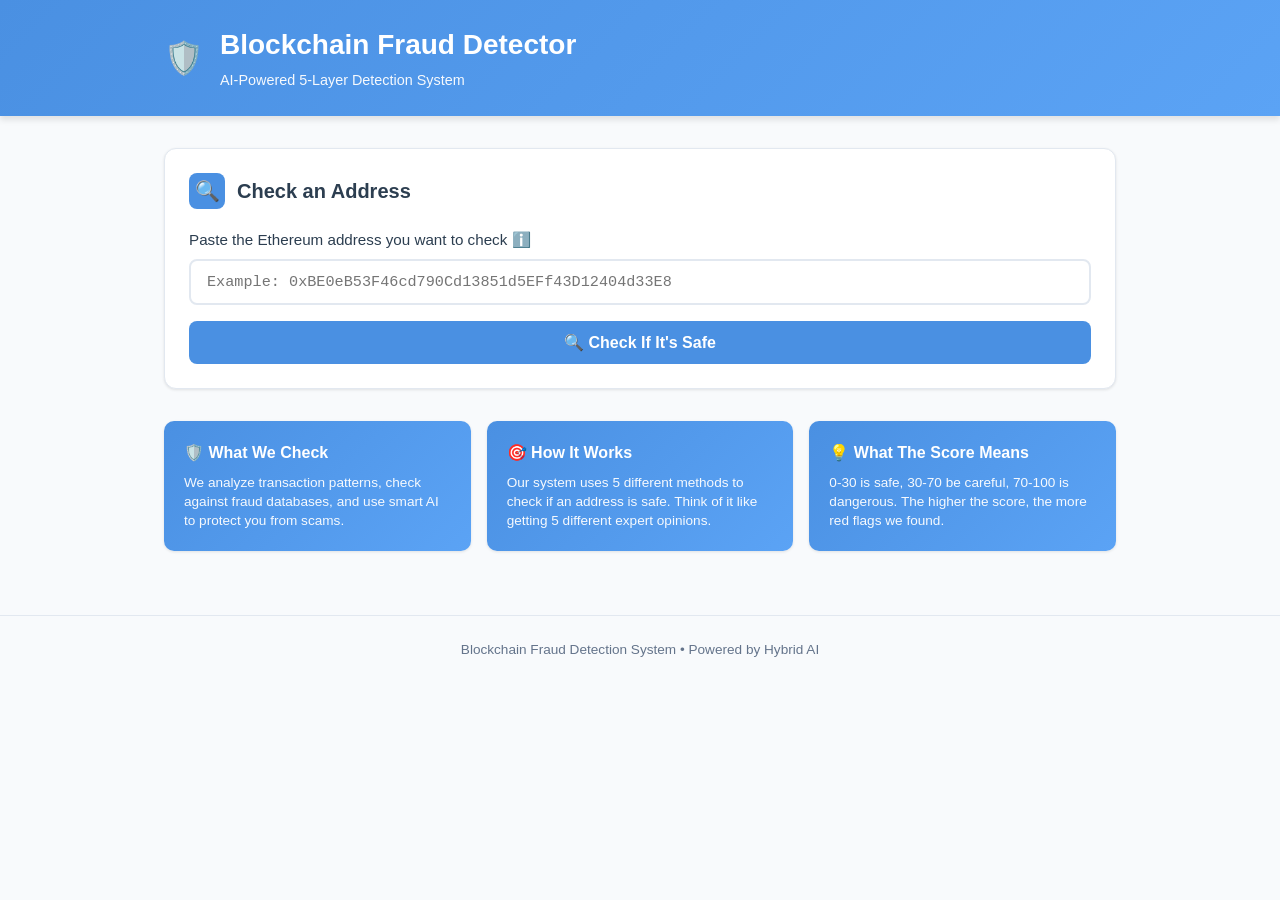
<file: templates/index.html>
<!DOCTYPE html>
<html lang="en">
<head>
    <meta charset="UTF-8">
    <meta name="viewport" content="width=device-width, initial-scale=1.0">
    <title>Blockchain Fraud Detector</title>
    <link rel="stylesheet" href="/static/css/style.css">
</head>
<body>
    <!-- Compact Header -->
    <header class="header">
        <div class="container">
            <div class="header-content">
                <div class="logo-icon">🛡️</div>
                <div>
                    <h1>Blockchain Fraud Detector</h1>
                    <p class="subtitle">AI-Powered 5-Layer Detection System</p>
                </div>
            </div>
        </div>
    </header>

    <!-- Main Content -->
    <main class="main">
        <div class="container">
            <!-- Input Section -->
            <div class="card">
                <div class="card-header">
                    <div class="card-icon">🔍</div>
                    <h2 class="card-title">Check an Address</h2>
                </div>
                
                <form id="checkForm">
                    <div class="input-group">
                        <label for="addressInput">
                            Paste the Ethereum address you want to check
                            <span class="tooltip" data-tooltip="Should start with 0x and be 42 characters long">ℹ️</span>
                        </label>
                        <input 
                            type="text" 
                            id="addressInput" 
                            placeholder="Example: 0xBE0eB53F46cd790Cd13851d5EFf43D12404d33E8"
                            autocomplete="off"
                            spellcheck="false"
                        >
                    </div>
                    
                    <button type="submit" class="btn" id="checkBtn">
                        🔍 Check If It's Safe
                    </button>
                </form>
            </div>

            <!-- Results Section -->
            <div id="results" class="results">
                <!-- Risk Score Card -->
                <div class="card">
                    <div class="card-header">
                        <div class="card-icon">📊</div>
                        <h2 class="card-title">Risk Analysis</h2>
                    </div>

                    <div class="risk-score">
                        <!-- Circular Progress -->
                        <div class="score-circle">
                            <svg width="120" height="120">
                                <defs>
                                    <linearGradient id="gradient" x1="0%" y1="0%" x2="100%" y2="100%">
                                        <stop offset="0%" stop-color="#4A90E2" />
                                        <stop offset="100%" stop-color="#5BA3F5" />
                                    </linearGradient>
                                </defs>
                                <circle cx="60" cy="60" r="50" fill="none" stroke="#E8F4F8" stroke-width="8"/>
                                <circle 
                                    id="progressCircle"
                                    cx="60" 
                                    cy="60" 
                                    r="50" 
                                    fill="none" 
                                    stroke="url(#gradient)" 
                                    stroke-width="8"
                                    stroke-linecap="round"
                                    style="transition: stroke-dashoffset 1s ease;"
                                />
                            </svg>
                            <div style="position: absolute; top: 50%; left: 50%; transform: translate(-50%, -50%); text-align: center;">
                                <div class="score-value" id="scoreValue">0</div>
                            </div>
                        </div>

                        <!-- Score Info -->
                        <div class="score-info">
                            <div class="score-label">Safety Score</div>
                            <div id="riskBadge" class="risk-badge risk-low">Checking...</div>
                            
                            <!-- Address Display -->
                            <div class="address-info">
                                <label>Address Checked:</label>
                                <div class="address-display" id="addressDisplay">0x...</div>
                            </div>
                        </div>
                    </div>
                </div>

                <!-- Detection Layers -->
                <div class="card">
                    <div class="card-header">
                        <div class="card-icon">🔬</div>
                        <h2 class="card-title">Our Security Checks</h2>
                    </div>

                    <div id="detectionLayers" class="detection-layers">
                        <!-- Populated by JS -->
                    </div>
                </div>

                <!-- Detailed Analysis -->
                <div class="card">
                    <div class="card-header">
                        <div class="card-icon">💬</div>
                        <h2 class="card-title">What We Found</h2>
                    </div>

                    <div class="explanations" id="explanations">
                        <!-- Populated by JS -->
                    </div>
                </div>
            </div>

            <!-- Info Cards -->
            <div class="info-cards">
                <div class="info-card">
                    <h3>🛡️ What We Check</h3>
                    <p>We analyze transaction patterns, check against fraud databases, and use smart AI to protect you from scams.</p>
                </div>

                <div class="info-card">
                    <h3>🎯 How It Works</h3>
                    <p>Our system uses 5 different methods to check if an address is safe. Think of it like getting 5 different expert opinions.</p>
                </div>

                <div class="info-card">
                    <h3>💡 What The Score Means</h3>
                    <p>0-30 is safe, 30-70 be careful, 70-100 is dangerous. The higher the score, the more red flags we found.</p>
                </div>
            </div>
        </div>
    </main>

    <!-- Footer -->
    <footer class="footer">
        <div class="container">
            <p>Blockchain Fraud Detection System • Powered by Hybrid AI</p>
        </div>
    </footer>

    <script src="/static/js/app.js?v=5.0"></script>
</body>
</html>
</file>
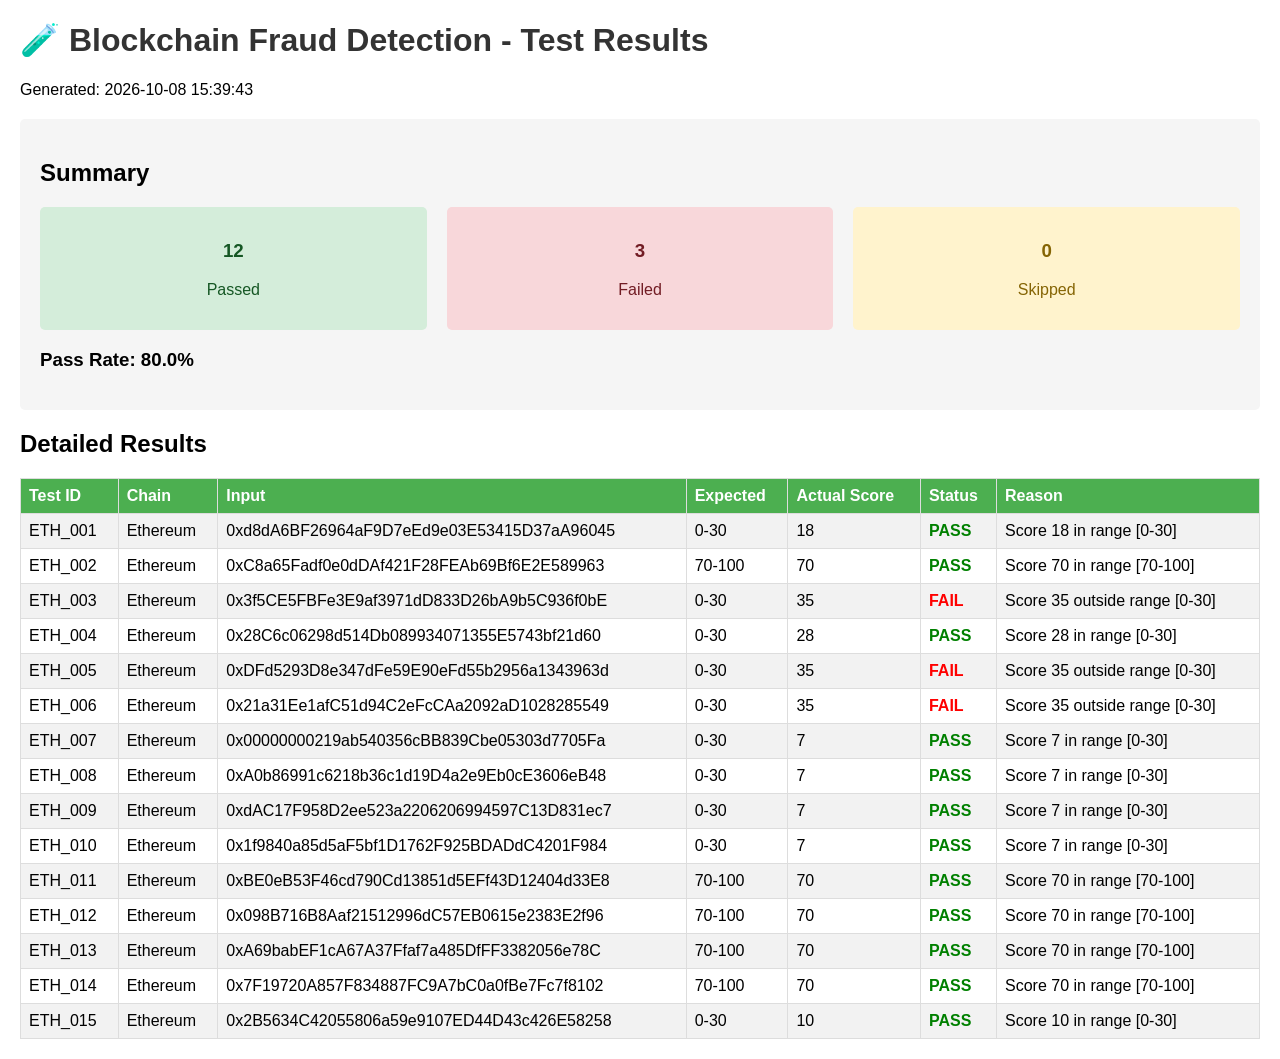
<file: test_data/test_report.html>
<!DOCTYPE html>
<html>
<head>
    <title>Test Results Report</title>
    <style>
        body { font-family: Arial, sans-serif; margin: 20px; }
        h1 { color: #333; }
        .summary { background: #f5f5f5; padding: 20px; border-radius: 5px; margin: 20px 0; }
        .stats { display: flex; gap: 20px; }
        .stat { padding: 15px; border-radius: 5px; flex: 1; text-align: center; }
        .passed { background: #d4edda; color: #155724; }
        .failed { background: #f8d7da; color: #721c24; }
        .skipped { background: #fff3cd; color: #856404; }
        table { border-collapse: collapse; width: 100%; margin-top: 20px; }
        th, td { border: 1px solid #ddd; padding: 8px; text-align: left; }
        th { background-color: #4CAF50; color: white; }
        tr:nth-child(even) { background-color: #f2f2f2; }
        .PASS { color: green; font-weight: bold; }
        .FAIL { color: red; font-weight: bold; }
        .SKIP { color: orange; font-weight: bold; }
    </style>
</head>
<body>
    <h1>🧪 Blockchain Fraud Detection - Test Results</h1>
    <p>Generated: 2026-10-08 15:39:43</p>
    
    <div class="summary">
        <h2>Summary</h2>
        <div class="stats">
            <div class="stat passed">
                <h3>12</h3>
                <p>Passed</p>
            </div>
            <div class="stat failed">
                <h3>3</h3>
                <p>Failed</p>
            </div>
            <div class="stat skipped">
                <h3>0</h3>
                <p>Skipped</p>
            </div>
        </div>
        <h3>Pass Rate: 80.0%</h3>
    </div>
    
    <h2>Detailed Results</h2>
    <table>
        <tr>
            <th>Test ID</th>
            <th>Chain</th>
            <th>Input</th>
            <th>Expected</th>
            <th>Actual Score</th>
            <th>Status</th>
            <th>Reason</th>
        </tr>

        <tr>
            <td>ETH_001</td>
            <td>Ethereum</td>
            <td>0xd8dA6BF26964aF9D7eEd9e03E53415D37aA96045</td>
            <td>0-30</td>
            <td>18</td>
            <td class="PASS">PASS</td>
            <td>Score 18 in range [0-30]</td>
        </tr>

        <tr>
            <td>ETH_002</td>
            <td>Ethereum</td>
            <td>0xC8a65Fadf0e0dDAf421F28FEAb69Bf6E2E589963</td>
            <td>70-100</td>
            <td>70</td>
            <td class="PASS">PASS</td>
            <td>Score 70 in range [70-100]</td>
        </tr>

        <tr>
            <td>ETH_003</td>
            <td>Ethereum</td>
            <td>0x3f5CE5FBFe3E9af3971dD833D26bA9b5C936f0bE</td>
            <td>0-30</td>
            <td>35</td>
            <td class="FAIL">FAIL</td>
            <td>Score 35 outside range [0-30]</td>
        </tr>

        <tr>
            <td>ETH_004</td>
            <td>Ethereum</td>
            <td>0x28C6c06298d514Db089934071355E5743bf21d60</td>
            <td>0-30</td>
            <td>28</td>
            <td class="PASS">PASS</td>
            <td>Score 28 in range [0-30]</td>
        </tr>

        <tr>
            <td>ETH_005</td>
            <td>Ethereum</td>
            <td>0xDFd5293D8e347dFe59E90eFd55b2956a1343963d</td>
            <td>0-30</td>
            <td>35</td>
            <td class="FAIL">FAIL</td>
            <td>Score 35 outside range [0-30]</td>
        </tr>

        <tr>
            <td>ETH_006</td>
            <td>Ethereum</td>
            <td>0x21a31Ee1afC51d94C2eFcCAa2092aD1028285549</td>
            <td>0-30</td>
            <td>35</td>
            <td class="FAIL">FAIL</td>
            <td>Score 35 outside range [0-30]</td>
        </tr>

        <tr>
            <td>ETH_007</td>
            <td>Ethereum</td>
            <td>0x00000000219ab540356cBB839Cbe05303d7705Fa</td>
            <td>0-30</td>
            <td>7</td>
            <td class="PASS">PASS</td>
            <td>Score 7 in range [0-30]</td>
        </tr>

        <tr>
            <td>ETH_008</td>
            <td>Ethereum</td>
            <td>0xA0b86991c6218b36c1d19D4a2e9Eb0cE3606eB48</td>
            <td>0-30</td>
            <td>7</td>
            <td class="PASS">PASS</td>
            <td>Score 7 in range [0-30]</td>
        </tr>

        <tr>
            <td>ETH_009</td>
            <td>Ethereum</td>
            <td>0xdAC17F958D2ee523a2206206994597C13D831ec7</td>
            <td>0-30</td>
            <td>7</td>
            <td class="PASS">PASS</td>
            <td>Score 7 in range [0-30]</td>
        </tr>

        <tr>
            <td>ETH_010</td>
            <td>Ethereum</td>
            <td>0x1f9840a85d5aF5bf1D1762F925BDADdC4201F984</td>
            <td>0-30</td>
            <td>7</td>
            <td class="PASS">PASS</td>
            <td>Score 7 in range [0-30]</td>
        </tr>

        <tr>
            <td>ETH_011</td>
            <td>Ethereum</td>
            <td>0xBE0eB53F46cd790Cd13851d5EFf43D12404d33E8</td>
            <td>70-100</td>
            <td>70</td>
            <td class="PASS">PASS</td>
            <td>Score 70 in range [70-100]</td>
        </tr>

        <tr>
            <td>ETH_012</td>
            <td>Ethereum</td>
            <td>0x098B716B8Aaf21512996dC57EB0615e2383E2f96</td>
            <td>70-100</td>
            <td>70</td>
            <td class="PASS">PASS</td>
            <td>Score 70 in range [70-100]</td>
        </tr>

        <tr>
            <td>ETH_013</td>
            <td>Ethereum</td>
            <td>0xA69babEF1cA67A37Ffaf7a485DfFF3382056e78C</td>
            <td>70-100</td>
            <td>70</td>
            <td class="PASS">PASS</td>
            <td>Score 70 in range [70-100]</td>
        </tr>

        <tr>
            <td>ETH_014</td>
            <td>Ethereum</td>
            <td>0x7F19720A857F834887FC9A7bC0a0fBe7Fc7f8102</td>
            <td>70-100</td>
            <td>70</td>
            <td class="PASS">PASS</td>
            <td>Score 70 in range [70-100]</td>
        </tr>

        <tr>
            <td>ETH_015</td>
            <td>Ethereum</td>
            <td>0x2B5634C42055806a59e9107ED44D43c426E58258</td>
            <td>0-30</td>
            <td>10</td>
            <td class="PASS">PASS</td>
            <td>Score 10 in range [0-30]</td>
        </tr>

    </table>
</body>
</html>
</file>
<file: static/css/style.css>
/* Ultra-Clean Fraud Detection Interface - Compact & User-Friendly */

* {
    margin: 0;
    padding: 0;
    box-sizing: border-box;
}

:root {
    --primary: #4A90E2;
    --primary-light: #E8F4F8;
    --success: #4CAF50;
    --warning: #FF9800;
    --danger: #F44336;
    --text: #2C3E50;
    --text-light: #64748B;
    --border: #E2E8F0;
    --bg: #F8FAFC;
    --white: #FFFFFF;
    --shadow-sm: 0 1px 3px rgba(0,0,0,0.1);
    --shadow-md: 0 4px 6px rgba(0,0,0,0.1);
}

body {
    font-family: -apple-system, BlinkMacSystemFont, 'Segoe UI', Roboto, sans-serif;
    background: var(--bg);
    color: var(--text);
    line-height: 1.5;
    min-height: 100vh;
}

/* Compact Header */
.header {
    background: linear-gradient(135deg, var(--primary) 0%, #5BA3F5 100%);
    color: var(--white);
    padding: 1.5rem 0;
    box-shadow: var(--shadow-md);
}

.container {
    max-width: 1000px;
    margin: 0 auto;
    padding: 0 1.5rem;
}

.header-content {
    display: flex;
    align-items: center;
    gap: 1rem;
}

.logo-icon {
    font-size: 2rem;
}

h1 {
    font-size: 1.75rem;
    font-weight: 700;
    margin: 0;
}

.subtitle {
    font-size: 0.9rem;
    opacity: 0.95;
    margin-top: 0.25rem;
}

/* Main Content - Compact */
.main {
    padding: 2rem 0;
}

/* Card - More Compact */
.card {
    background: var(--white);
    border-radius: 12px;
    padding: 1.5rem;
    box-shadow: var(--shadow-sm);
    margin-bottom: 1.5rem;
    border: 1px solid var(--border);
}

.card-header {
    display: flex;
    align-items: center;
    gap: 0.75rem;
    margin-bottom: 1.25rem;
}

.card-icon {
    width: 36px;
    height: 36px;
    background: var(--primary);
    border-radius: 8px;
    display: flex;
    align-items: center;
    justify-content: center;
    font-size: 1.25rem;
}

.card-title {
    font-size: 1.25rem;
    font-weight: 600;
    color: var(--text);
    margin: 0;
}

/* Input - Clean & Simple */
.input-group {
    margin-bottom: 1rem;
}

label {
    display: block;
    margin-bottom: 0.5rem;
    font-weight: 500;
    font-size: 0.95rem;
    color: var(--text);
}

input[type="text"] {
    width: 100%;
    padding: 0.75rem 1rem;
    font-size: 0.95rem;
    border: 2px solid var(--border);
    border-radius: 8px;
    transition: all 0.2s;
    font-family: 'Courier New', monospace;
    background: var(--white);
}

input[type="text"]:focus {
    outline: none;
    border-color: var(--primary);
    box-shadow: 0 0 0 3px rgba(74, 144, 226, 0.1);
}

/* Button - Clean */
.btn {
    background: var(--primary);
    color: var(--white);
    border: none;
    padding: 0.75rem 2rem;
    font-size: 1rem;
    font-weight: 600;
    border-radius: 8px;
    cursor: pointer;
    transition: all 0.2s;
    width: 100%;
    display: flex;
    align-items: center;
    justify-content: center;
    gap: 0.5rem;
}

.btn:hover {
    background: #3A7BC8;
    transform: translateY(-1px);
    box-shadow: var(--shadow-md);
}

.btn:disabled {
    opacity: 0.6;
    cursor: not-allowed;
    transform: none;
}

/* Loading */
.spinner {
    width: 18px;
    height: 18px;
    border: 2px solid rgba(255,255,255,0.3);
    border-top-color: var(--white);
    border-radius: 50%;
    animation: spin 0.6s linear infinite;
}

@keyframes spin {
    to { transform: rotate(360deg); }
}

/* Results - Compact Layout */
.results {
    display: none;
    animation: fadeIn 0.3s ease;
}

@keyframes fadeIn {
    from { opacity: 0; transform: translateY(10px); }
    to { opacity: 1; transform: translateY(0); }
}

/* Risk Score - Horizontal Layout */
.risk-score {
    display: grid;
    grid-template-columns: auto 1fr;
    gap: 2rem;
    align-items: center;
    padding: 1.5rem;
    background: var(--primary-light);
    border-radius: 10px;
}

.score-circle {
    position: relative;
    width: 120px;
    height: 120px;
}

.score-circle svg {
    transform: rotate(-90deg);
}

.score-info {
    text-align: left;
}

.score-value {
    font-size: 3rem;
    font-weight: 700;
    color: var(--primary);
    line-height: 1;
}

.score-label {
    font-size: 0.9rem;
    color: var(--text-light);
    text-transform: uppercase;
    letter-spacing: 0.5px;
    margin-top: 0.5rem;
}

.risk-badge {
    display: inline-block;
    padding: 0.5rem 1.5rem;
    border-radius: 20px;
    font-weight: 600;
    font-size: 0.95rem;
    margin-top: 1rem;
}

.risk-low { background: var(--success); color: white; }
.risk-medium { background: var(--warning); color: white; }
.risk-high { background: var(--danger); color: white; }

/* Address Display - Compact */
.address-info {
    background: var(--bg);
    padding: 1rem;
    border-radius: 8px;
    margin-top: 1rem;
}

.address-info label {
    font-size: 0.85rem;
    margin-bottom: 0.5rem;
    color: var(--text-light);
}

.address-display {
    font-family: 'Courier New', monospace;
    font-size: 0.9rem;
    color: var(--primary);
    word-break: break-all;
    padding: 0.75rem;
    background: var(--white);
    border-radius: 6px;
    border: 1px solid var(--border);
}

/* Detection Layers - Compact Grid */
.detection-layers {
    display: grid;
    grid-template-columns: repeat(auto-fit, minmax(200px, 1fr));
    gap: 1rem;
}

.layer-card {
    background: var(--white);
    padding: 1rem;
    border-radius: 8px;
    border: 1px solid var(--border);
    transition: all 0.2s;
}

.layer-card:hover {
    box-shadow: var(--shadow-md);
    transform: translateY(-2px);
}

.layer-header {
    display: flex;
    align-items: center;
    justify-content: space-between;
    margin-bottom: 0.5rem;
}

.layer-name {
    font-weight: 600;
    font-size: 0.9rem;
    color: var(--text);
    display: flex;
    align-items: center;
    gap: 0.5rem;
}

.layer-score {
    font-size: 1.5rem;
    font-weight: 700;
    color: var(--primary);
}

.layer-confidence {
    font-size: 0.75rem;
    color: var(--text-light);
    background: var(--primary-light);
    padding: 0.25rem 0.75rem;
    border-radius: 12px;
    display: inline-block;
}

/* Explanations - Compact List */
.explanations {
    background: var(--bg);
    padding: 1rem;
    border-radius: 8px;
    max-height: 300px;
    overflow-y: auto;
}

.explanation-item {
    padding: 0.5rem 0;
    font-size: 0.9rem;
    line-height: 1.5;
    border-bottom: 1px solid var(--border);
}

.explanation-item:last-child {
    border-bottom: none;
}

/* Info Cards - Compact */
.info-cards {
    display: grid;
    grid-template-columns: repeat(auto-fit, minmax(250px, 1fr));
    gap: 1rem;
    margin-top: 2rem;
}

.info-card {
    background: linear-gradient(135deg, var(--primary) 0%, #5BA3F5 100%);
    color: var(--white);
    padding: 1.25rem;
    border-radius: 10px;
    box-shadow: var(--shadow-sm);
}

.info-card h3 {
    font-size: 1rem;
    margin-bottom: 0.5rem;
    display: flex;
    align-items: center;
    gap: 0.5rem;
}

.info-card p {
    font-size: 0.85rem;
    opacity: 0.95;
    line-height: 1.4;
}

/* Error Message */
.error-message {
    background: #FEE;
    color: #C00;
    padding: 0.75rem 1rem;
    border-radius: 8px;
    margin-top: 1rem;
    border-left: 3px solid var(--danger);
    font-size: 0.9rem;
    display: flex;
    align-items: center;
    gap: 0.5rem;
}

/* Footer - Minimal */
.footer {
    text-align: center;
    padding: 1.5rem 0;
    color: var(--text-light);
    font-size: 0.85rem;
    border-top: 1px solid var(--border);
    margin-top: 2rem;
}

/* Scrollbar */
.explanations::-webkit-scrollbar {
    width: 6px;
}

.explanations::-webkit-scrollbar-track {
    background: var(--border);
    border-radius: 3px;
}

.explanations::-webkit-scrollbar-thumb {
    background: var(--primary);
    border-radius: 3px;
}

/* Responsive - Mobile Optimized */
@media (max-width: 768px) {
    .container {
        padding: 0 1rem;
    }
    
    h1 {
        font-size: 1.5rem;
    }
    
    .subtitle {
        font-size: 0.8rem;
    }
    
    .card {
        padding: 1.25rem;
    }
    
    .risk-score {
        grid-template-columns: 1fr;
        text-align: center;
    }
    
    .score-circle {
        margin: 0 auto;
    }
    
    .score-info {
        text-align: center;
    }
    
    .detection-layers {
        grid-template-columns: 1fr;
    }
    
    .info-cards {
        grid-template-columns: 1fr;
    }
}

/* Utility Classes */
.text-center { text-align: center; }
.mt-1 { margin-top: 0.5rem; }
.mt-2 { margin-top: 1rem; }
.mb-1 { margin-bottom: 0.5rem; }
.mb-2 { margin-bottom: 1rem; }

/* Animations */
@keyframes slideUp {
    from {
        opacity: 0;
        transform: translateY(20px);
    }
    to {
        opacity: 1;
        transform: translateY(0);
    }
}

.animate-in {
    animation: slideUp 0.4s ease forwards;
}

/* Tooltips */
.tooltip {
    position: relative;
    cursor: help;
}

.tooltip:hover::after {
    content: attr(data-tooltip);
    position: absolute;
    bottom: 100%;
    left: 50%;
    transform: translateX(-50%);
    background: var(--text);
    color: var(--white);
    padding: 0.5rem 0.75rem;
    border-radius: 6px;
    font-size: 0.75rem;
    white-space: nowrap;
    z-index: 10;
    margin-bottom: 0.5rem;
}
</file>
